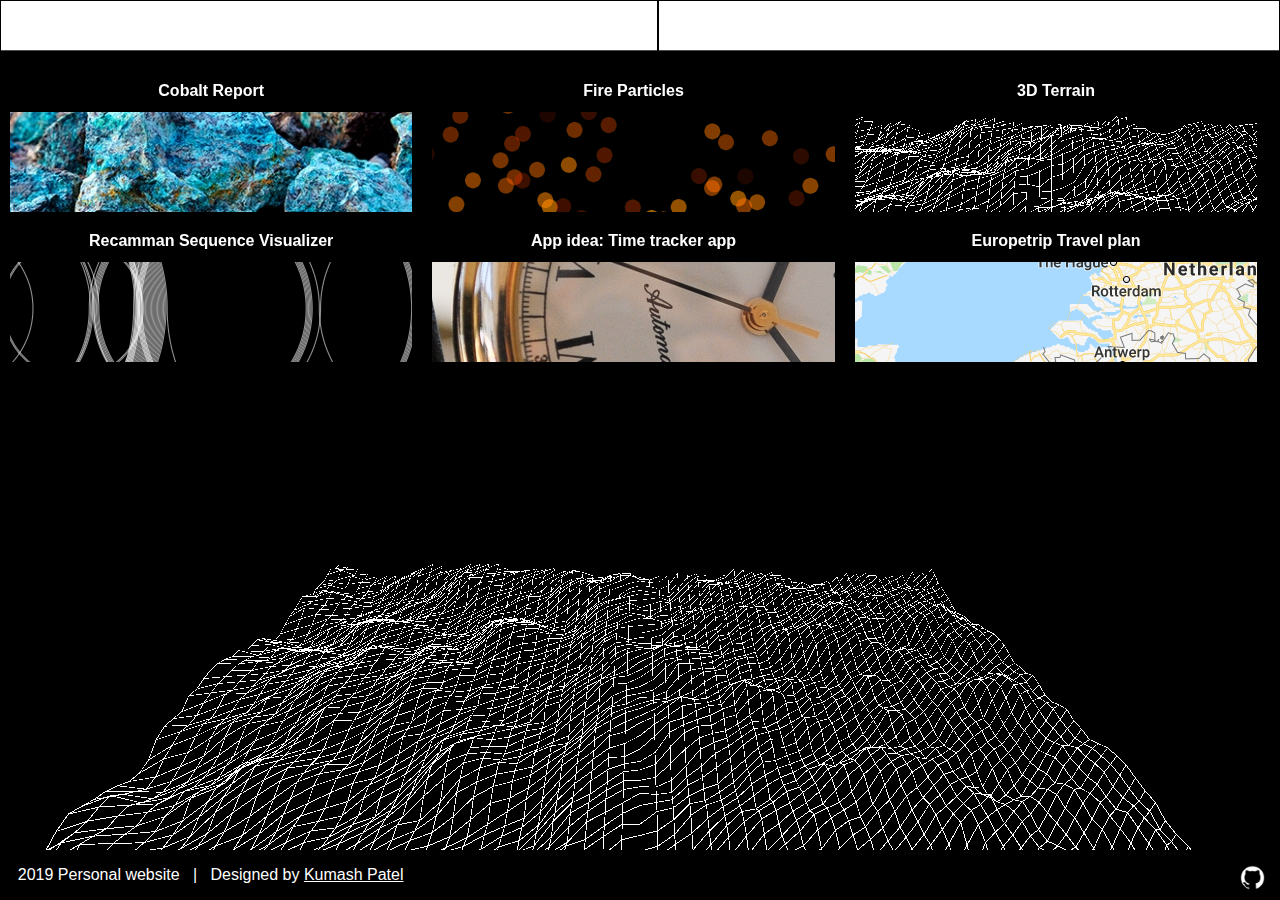
<file: old/index.html>
<!DOCTYPE html>
<html lang="en">
    <head>
        <meta name="viewport" content="width=device-width, initial-scale=1.0">
        <style> body {padding: 0; margin: 0;} </style>
        <script src="/old/assets/lib/p5js/p5.js"></script>
        <script src="/old/assets/lib/p5js/p5.dom.js"></script>
        <script src="/old/assets/lib/p5js/p5.sound.js"></script>
        <script src="/old/assets/js/3d-terrain.js", style="position:webkit-sticky;"></script>
        
        <meta charset="UTF-8">
        <title>Home</title>        
        <link rel=stylesheet href="/old/assets/css/style.css">        
    </head>
    
    <div class = background>
        <navbar class = menu>
            <!-- <a class = directory href="/old/"><p class=link>Home</p></a>
            <a class = directory href="/old/"><p class=link>Misc</p></a> -->
            <a class = directory href="/index.html"><p class=link>New Website</p></a>
            <a class = directory href="/old/assets/resume.pdf"><p class=link>Resume</p></a>
        </navbar>

        <body>
            <div class = "container">
                <div class = "item">
                    <div class = title> <a href ="/old/assets/projects/cobalt.html"> Cobalt Report </a>
                    </div>
                    <div class = "image" >
                        <a href ="/old/assets/projects/cobalt.html"> 
                            <img src="/old/assets/img/cobalt.jpg" style="height: 100px; width:100%; object-fit: none;"> </a>
                    </div>
                </div>   
                <div class = "item">
                    <div class = title> <a href ="/old/assets/projects/javascript/particles.html"> Fire Particles </a>
                    </div>
                    <div class = "image" >
                        <a href ="/old/assets/projects/javascript/particles.html"> 
                            <img src="/old/assets/img/fire-particles.png" style="height: 100px; width:100%; object-fit: none;"> </a>
                    </div>
                </div>                
                <div class = "item">
                    <div class = title> <a href ="/old/assets/projects/javascript/3D-terrain.html"> 3D Terrain </a>
                    </div>
                    <div class = "image" >
                        <a href ="/old/assets/projects/javascript/3D-terrain.html"> 
                            <img src="/old/assets/img/3d-terrain.png" style="height: 100px; width:100%; object-fit: none;"> 
                        </a>
                    </div>
                </div>
                <div class = "item">
                    <div class = title> <a href ="/old/assets/projects/javascript/recaman.html"> Recamman Sequence Visualizer </a>
                    </div>
                    <div class = "image" >
                        <a href ="/old/assets/projects/javascript/recaman.html"> <img src="/old/assets/img/recaman.png" style="height: 100px; width:100%; object-fit: none;"> </a>
                    </div>
                </div>
                <div class = "item">
                    <div class = title> <a href ="/old/assets/projects/timetrackerapp.html"> App idea: Time tracker app </a>
                    </div>
                    <div class = "image" >
                        <a href ="/old/assets/projects/timetrackerapp.html"> <img src="/old/assets/img/clock1.jpg" style="height: 100px; width:100%; object-fit: none;"> </a>
                    </div>
                </div>
                <div class = "item">
                    <div class = title> <a href ="/old/assets/projects/eurotrip.html"> Europetrip Travel plan </a>
                    </div>
                    <div class = "image">
                        <a href ="/old/assets/projects/eurotrip.html"> <img src="/old/assets/img/map.png" style="height: 100px; width:100%; object-fit: none;"> </a>
                    </div>
                </div>
            
            </div>
        </body>   
        
        <footer style="position: fixed; bottom: 0px; background-color:black; width: 100%; display:grid; grid-template-columns: auto auto;"> 
            <div> <p style ="color:white"> &nbsp; &nbsp; 2019 Personal website &nbsp; <span class = separator> | </span> &nbsp; Designed by <a class=link href = "/" style="color:white;">Kumash Patel</a> </p>
            </div>
            <div style="text-align: right; padding-top: 15px; padding-right: 15px;">
            <a style="color: yellow; text-decoration: none;" href= "https://github.com/Logner"> <img src="/old/assets/img/GithubLogo.png" style=" width: 25px;"></a>
            </div>
        </footer>
    </div>
</html>
</file>
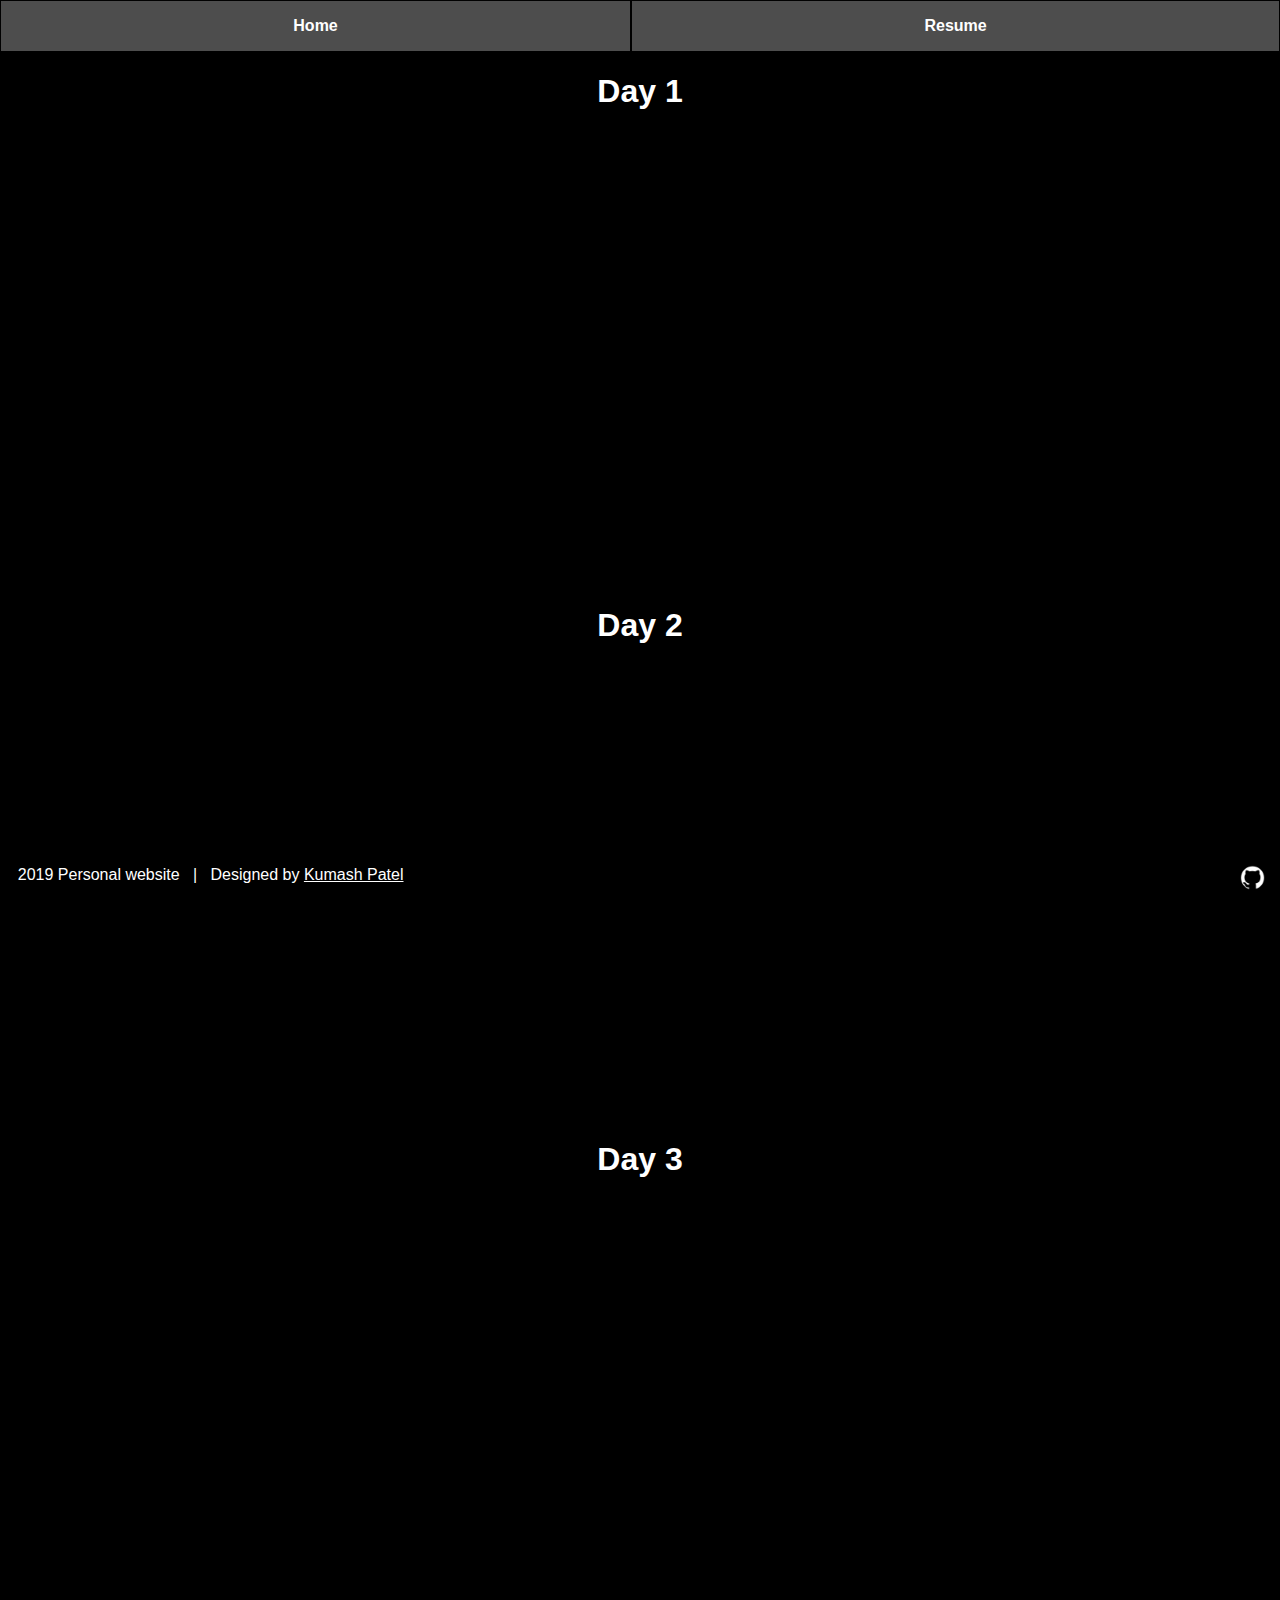
<file: old/assets/projects/eurotrip.html>
<!DOCTYPE html>
<html lang="en">
    <head>
        <meta name="viewport" content="width=device-width, initial-scale=1.0">
        <style> body {padding: 0; margin: 0;} </style>
        <script src="/old/assets/lib/p5js/p5.js"></script>
        <script src="/old/assets/lib/p5js/p5.dom.js"></script>
        <script src="/old/assets/lib/p5js/p5.sound.js"></script>
        <script src="/old/assets/js/fire-particles.js", style="position:webkit-sticky;"></script>
        
        <meta charset="UTF-8">
        <title>Eurotrip</title>        
        <link rel=stylesheet href="/old/assets/css/style.css">  
        
    </head>
    
    <div class = background style="background-color:black;">
        <navbar class = menu>
            <!-- <a class = directory href="/old/"><p class=link>Home</p></a>
            <a class = directory href="/old/"><p class=link>Misc</p></a> -->
            <a class = directory href="/old/index.html"><p class=link>Home</p></a>
            <a class = directory href="/old/assets/resume.pdf"><p class=link>Resume</p></a>
        </navbar>

        <body style="color:white;">
            
            <div align="center";>
                <h1> Day 1</h1>
                <iframe src="https://www.google.com/maps/embed?pb=!1m40!1m12!1m3!1d2656794.5832446343!2d1.9636050306024426!3d49.436775453353285!2m3!1f0!2f0!3f0!3m2!1i1024!2i768!4f13.1!4m25!3e0!4m5!1s0x47d8a00baf21de75%3A0x52963a5addd52a99!2sLondon%2C+UK!3m2!1d51.5073509!2d-0.1277583!4m5!1s0x47dc3f75d7f1e363%3A0xacbed9e08cd279f4!2sCalais%2C+France!3m2!1d50.95129!2d1.8586859999999998!4m5!1s0x47c3a4ed73c76867%3A0xc18b3a66787302a7!2sBrussels%2C+Belgium!3m2!1d50.8503396!2d4.3517103!4m5!1s0x47900b9749bea219%3A0xe66e8df1e71fdc03!2sZurich%2C+Switzerland!3m2!1d47.3768866!2d8.541694!5e0!3m2!1sen!2sca!4v1529797484315" width="600" height="450" frameborder="0" style="border:0" allowfullscreen;> </iframe>

                <h1> Day 2 </h1>
                <iframe src="https://www.google.com/maps/embed?pb=!1m40!1m12!1m3!1d1375782.8027203577!2d7.326290274963444!3d47.66352410831598!2m3!1f0!2f0!3f0!3m2!1i1024!2i768!4f13.1!4m25!3e0!4m5!1s0x47900b9749bea219%3A0xe66e8df1e71fdc03!2sZurich%2C+Switzerland!3m2!1d47.3768866!2d8.541694!4m5!1s0x4790ec232f1791bd%3A0xdbe2bec8ae87edf1!2sBlack+Forest%2C+Germany!3m2!1d48.2774862!2d8.185997!4m5!1s0x47907f4b4e283287%3A0xf338ecc02bf593d4!2sRhine+Falls%2C+Laufen-Uhwiesen%2C+Switzerland!3m2!1d47.677951!2d8.6155799!4m5!1s0x478ffa2a79547379%3A0xaef02ad1409952af!2sLucerne%2C+Switzerland!3m2!1d47.050168199999995!2d8.3093072!5e0!3m2!1sen!2sca!4v1529797712861" width="600" height="450" frameborder="0" style="border:0" allowfullscreen></iframe>

                <h1> Day 3 </h1>
                <iframe src="https://www.google.com/maps/embed?pb=!1m34!1m12!1m3!1d2827523.8496006345!2d8.061196551284045!3d46.20540674777437!2m3!1f0!2f0!3f0!3m2!1i1024!2i768!4f13.1!4m19!3e0!4m5!1s0x478ffa2a79547379%3A0xaef02ad1409952af!2sLucerne%2C+Switzerland!3m2!1d47.050168199999995!2d8.3093072!4m5!1s0x4785613c2d4846d7%3A0xcaf661cc4df06a05!2sTitlis%2C+Gadmen%2C+Switzerland!3m2!1d46.772048!2d8.4377704!4m5!1s0x477eb1daf1d63d89%3A0x7ba3c6f0bd92102f!2sVenice%2C+Metropolitan+City+of+Venice%2C+Italy!3m2!1d45.440847399999996!2d12.315515099999999!5e0!3m2!1sen!2sca!4v1529797922290" width="600" height="450" frameborder="0" style="border:0" allowfullscreen></iframe>

                <h1> Day 4 </h1>
                <iframe src="https://www.google.com/maps/embed?pb=!1m28!1m12!1m3!1d2954981.8667568914!2d9.640084403614487!3d43.674699671300246!2m3!1f0!2f0!3f0!3m2!1i1024!2i768!4f13.1!4m13!3e0!4m5!1s0x477eb1daf1d63d89%3A0x7ba3c6f0bd92102f!2sVenice%2C+Metropolitan+City+of+Venice%2C+Italy!3m2!1d45.440847399999996!2d12.315515099999999!4m5!1s0x132f6196f9928ebb%3A0xb90f770693656e38!2sRome%2C+Metropolitan+City+of+Rome%2C+Italy!3m2!1d41.9027835!2d12.4963655!5e0!3m2!1sen!2sca!4v1529798152118" width="600" height="450" frameborder="0" style="border:0" allowfullscreen></iframe>

                <h1> Day 5 </h1>
                <iframe src="https://www.google.com/maps/embed?pb=!1m28!1m12!1m3!1d23755.64866306172!2d12.457163971424876!3d41.90455331047847!2m3!1f0!2f0!3f0!3m2!1i1024!2i768!4f13.1!4m13!3e0!4m5!1s0x132f6196f9928ebb%3A0xb90f770693656e38!2sRome%2C+Metropolitan+City+of+Rome%2C+Italy!3m2!1d41.9027835!2d12.4963655!4m5!1s0x1325890a57d42d3d%3A0x94f9ab23a7eb0!2sVatican+City%2C+00120!3m2!1d41.902916!2d12.453389!5e0!3m2!1sen!2sca!4v1529798276661" width="600" height="450" frameborder="0" style="border:0" allowfullscreen></iframe>

                <h1> Day 6 </h1>
                <iframe src="https://www.google.com/maps/embed?pb=!1m40!1m12!1m3!1d2980365.4527249914!2d7.953425460610442!3d43.156751934217326!2m3!1f0!2f0!3f0!3m2!1i1024!2i768!4f13.1!4m25!3e0!4m5!1s0x132f6196f9928ebb%3A0xb90f770693656e38!2sRome%2C+Metropolitan+City+of+Rome%2C+Italy!3m2!1d41.9027835!2d12.4963655!4m5!1s0x132a56a680d2d6ad%3A0x93d57917efc72a03!2sFlorence%2C+Metropolitan+City+of+Florence%2C+Italy!3m2!1d43.769560399999996!2d11.2558136!4m5!1s0x12d5919af0f6598f%3A0xaab80fb5a78478c8!2sPisa%2C+Province+of+Pisa%2C+Italy!3m2!1d43.722838599999996!2d10.401688799999999!4m5!1s0x12cdf5450348b727%3A0x3c017283ac41265d!2sSan+Remo%2C+Province+of+Imperia%2C+Italy!3m2!1d43.815967099999995!2d7.7760567!5e0!3m2!1sen!2sca!4v1529798375927" width="600" height="450" frameborder="0" style="border:0" allowfullscreen></iframe>

                <h1> Day 7 </h1>
                <iframe src="https://www.google.com/maps/embed?pb=!1m46!1m12!1m3!1d369307.77746510744!2d7.109627620646588!3d43.68525162217734!2m3!1f0!2f0!3f0!3m2!1i1024!2i768!4f13.1!4m31!3e0!4m5!1s0x12cdf5450348b727%3A0x3c017283ac41265d!2s18038+Sanremo%2C+Province+of+Imperia%2C+Italy!3m2!1d43.815967099999995!2d7.7760567!4m5!1s0x12cdd0106a852d31%3A0x40819a5fd979a70!2sNice%2C+France!3m2!1d43.710172799999995!2d7.2619532!4m5!1s0x12ce8180530cffff%3A0x40819a5fd979e20!2sCannes%2C+France!3m2!1d43.552847!2d7.0173689999999995!4m5!1s0x12cdc287dedfadcd%3A0xee15296ed95b686c!2sMonte+Carlo%2C+Monaco-Ville%2C+Monaco!3m2!1d43.740071799999996!2d7.426643599999999!4m5!1s0x12cdf5450348b727%3A0x3c017283ac41265d!2sSanremo%2C+Province+of+Imperia%2C+Italy!3m2!1d43.815967099999995!2d7.7760567!5e0!3m2!1sen!2sca!4v1529798691652" width="600" height="450" frameborder="0" style="border:0" allowfullscreen></iframe>

                <h1> Day 8 </h1>
                <iframe src="https://www.google.com/maps/embed?pb=!1m28!1m12!1m3!1d2889285.2417736384!2d5.071216473476722!3d44.99309400087452!2m3!1f0!2f0!3f0!3m2!1i1024!2i768!4f13.1!4m13!3e0!4m5!1s0x12cdf5450348b727%3A0x3c017283ac41265d!2sSanremo%2C+Province+of+Imperia%2C+Italy!3m2!1d43.815967099999995!2d7.7760567!4m5!1s0x478c650693d0e2eb%3A0xa0b695357b0bbc39!2sGeneva%2C+Switzerland!3m2!1d46.2043907!2d6.1431577!5e0!3m2!1sen!2sca!4v1529798733251" width="600" height="450" frameborder="0" style="border:0" allowfullscreen></iframe>

                <h1> Day 9 </h1>
                <iframe src="https://www.google.com/maps/embed?pb=!1m28!1m12!1m3!1d2763352.9072004864!2d2.0146870927911418!3d47.43949941641061!2m3!1f0!2f0!3f0!3m2!1i1024!2i768!4f13.1!4m13!3e0!4m5!1s0x478c650693d0e2eb%3A0xa0b695357b0bbc39!2sGeneva%2C+Switzerland!3m2!1d46.2043907!2d6.1431577!4m5!1s0x47e66e1f06e2b70f%3A0x40b82c3688c9460!2sParis%2C+France!3m2!1d48.856614!2d2.3522219!5e0!3m2!1sen!2sca!4v1529798772805" width="600" height="450" frameborder="0" style="border:0" allowfullscreen></iframe>

                <h1> Day 10 </h1>
                <iframe src="https://www.google.com/maps/embed?pb=!1m34!1m12!1m3!1d2617894.7673549554!2d-0.8559411103683552!3d50.15107673358134!2m3!1f0!2f0!3f0!3m2!1i1024!2i768!4f13.1!4m19!3e0!4m5!1s0x47e66e1f06e2b70f%3A0x40b82c3688c9460!2sParis%2C+France!3m2!1d48.856614!2d2.3522219!4m5!1s0x47dc3f75d7f1e363%3A0xacbed9e08cd279f4!2sCalais%2C+France!3m2!1d50.95129!2d1.8586859999999998!4m5!1s0x47d8a00baf21de75%3A0x52963a5addd52a99!2sLondon%2C+UK!3m2!1d51.5073509!2d-0.1277583!5e0!3m2!1sen!2sca!4v1529798805080" width="600" height="450" frameborder="0" style="border:0" allowfullscreen></iframe>
            
            </div>
        </body>   
        
        <footer style="position: fixed; bottom: 0px; background-color:black; width: 100%; display:grid; grid-template-columns: auto auto;"> 
            <div> <p style ="color:white"> &nbsp; &nbsp; 2019 Personal website &nbsp; <span class = separator> | </span> &nbsp; Designed by <a class=link href = "/" style="color:white;">Kumash Patel</a> </p>
            </div>
            <div style="text-align: right; padding-top: 15px; padding-right: 15px;">
            <a style="color: yellow; text-decoration: none;" href= "https://github.com/Logner"> <img src="/old/assets/img/GithubLogo.png" style=" width: 25px;"></a>
            </div>
        </footer>
    </div>
</html>
</file>
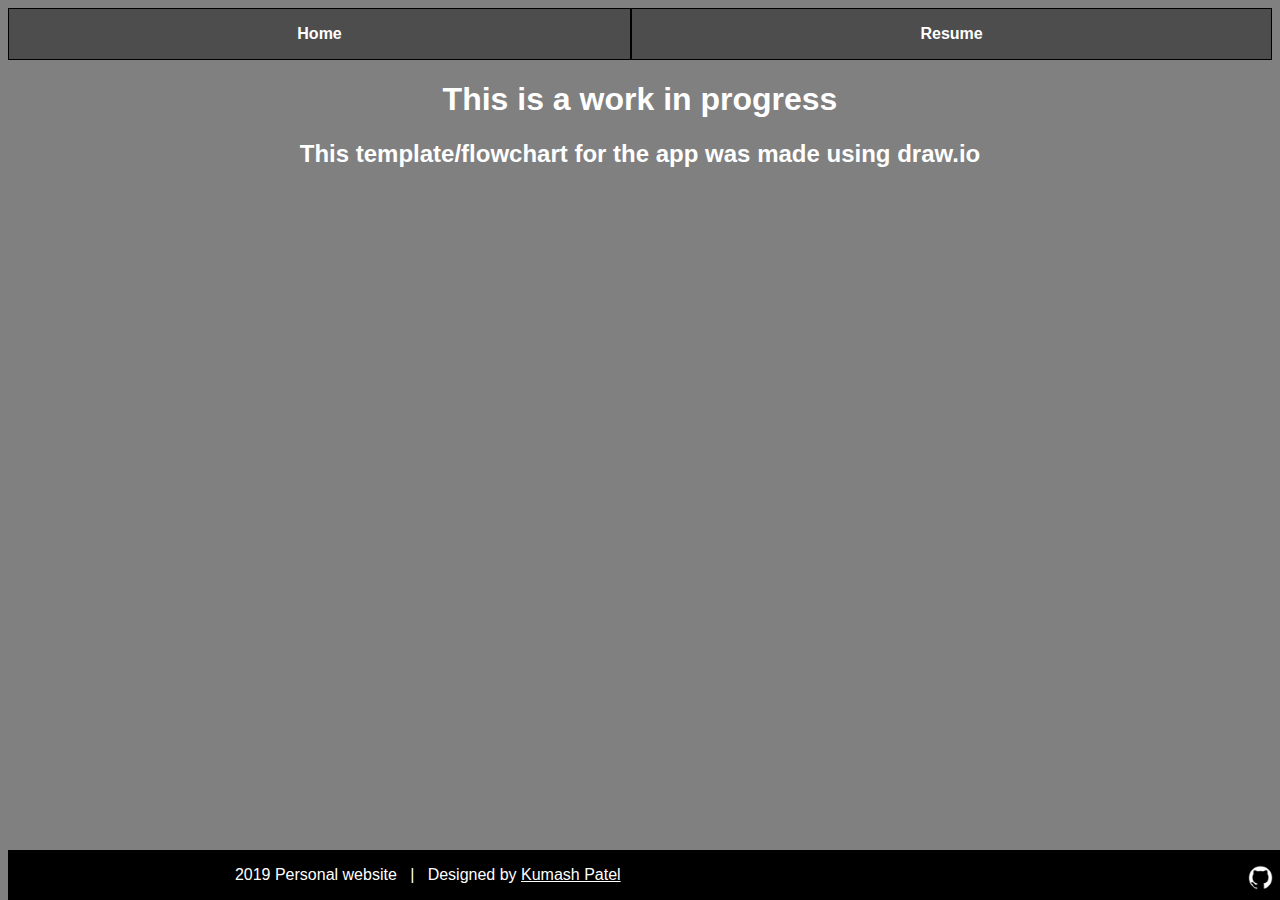
<file: old/assets/projects/timetrackerapp.html>
<!DOCTYPE html>
<html lang="en" style="background-color: gray">
    <head>
        <meta charset="UTF-8">
        <title>timetrackerapp</title>        
        <link rel=stylesheet href="/old/assets/css/style.css">        
    </head>
    
    <div class = background>
        <navbar class = menu style="background-color:black;">
            <!-- <a class = directory href="/old/"><p class=link>Home</p></a>
            <a class = directory href="/old/"><p class=link>Misc</p></a> -->
            <a class = directory href="/old/index.html"><p class=link>Home</p></a>
            <a class = directory href="/old/assets/resume.pdf"><p class=link>Resume</p></a>
        </navbar>

        <body style="color:white; text-align:center;">
            <H1> This is a work in progress </H1>
            <h2> This template/flowchart for the app was made using draw.io</h2>
            <div class="mxgraph" style="max-width:100%;border:1px solid transparent; padding-bottom: 100px;" data-mxgraph="{&quot;highlight&quot;:&quot;#0000ff&quot;,&quot;nav&quot;:true,&quot;resize&quot;:true,&quot;xml&quot;:&quot;&lt;mxfile userAgent=\&quot;Mozilla/5.0 (Windows NT 10.0; Win64; x64) AppleWebKit/537.36 (KHTML, like Gecko) Chrome/69.0.3497.100 Safari/537.36\&quot; version=\&quot;9.1.8\&quot; editor=\&quot;www.draw.io\&quot; type=\&quot;device\&quot;&gt;&lt;diagram name=\&quot;Page-1\&quot; id=\&quot;74b105a0-9070-1c63-61bc-23e55f88626e\&quot;&gt;7T1rd5vIkr/G50w+2IfmzUfbcXLnbLI3G2fuzH7KQYAtNkhoAcX2/fW3G2gEXYUEqBvJnmQekZqnqqrr/bgwblfPHzN/s/ychlFyoWvh84Xx/kLXDdMgVxb9wNZeqjVdc7Vq5TGLw2qN7Bbu439H9SI/bRuHUd45sUjTpIg33cUgXa+joOis+VmWPnVPe0iT7lM3/mMEFu4DP+Gr/Bew9T/jsFjW68T2dgf+EcWPy/rhrm5XBxZ+8OMxS7fr+onrdB1VR1Y+v039K/OlH6ZPrSXj7sK4zdK0qD6tnm+jhMGWw4xfV7zwF70wbpbFKqFfCP1YHv7QczEZcjH9XVm0LtqP672fttAs2/cC2zAimwSXRv16P/1ky5+g2wm92c1DSu/Zfrb9/9uUH7jMS/xf0xMsbfO8O0g/PbK/P/3+4Y4e/Pb1+va/7r7ST9dfvvA70/erbl6dCn5jET2z9bzI0h/RbZqkGV0vcUIfHieJsNSCB7ttTZm6yb/XN2bHf0ZZEVOSuU7ixzVdW8VhyA7e+PVCQAEZZShka1ywW0TPraUa0h+jdBUV2Qs9pT56SRyjJskXvkK8GuBPLQK1+OKyRZxmvebX2+Kxuf8Ov/RDjWIc3eYicqIgIkFg6saDTi4NgO0/8ij7/t4vfI6cRdaLF0r7G/YxpKfnRZoxwD0t4yK63/gBO/BEmYuAkBa6Lug7WOwfgFt6xC7/yAG8ZV914a67EOouAnNHBcxNAPNPafDj+32QRdH6+/vowd8mxQDol/wpYk/RDsP9MfHzvD71JDi4JJqmdZBgE0j5OoIEWwUSLBwJeYUEf7OBxP4UrxJfZDB54WcNh2HAXaZZ/G/KZXx+RsC+xOso+/ZSbpaCPgFBwsODHgQYEkJ7YVvSkGA4dgcJRAdI0C0ECWrYj9crbML4Jyd8JvgpC9Y1gm2KRoK0rgC4o69BtY4B7Amw/QZ79QlZFGyzPP4ZfY0qiVfuKIbTD/Q14/UjzudCP3IfUPTagRstHlD09hLtcMbX3XEGImsMBNmWClwTApAdrzfbokLs2SHMitzQxBDm6gujhykej7CGAb50hVIbY2QuQUXg9rz/EUPOOEoQAb4X2T18z/EWmqYKzm4XzsSBgLatmZQwHe4MPwzpwjp6qg0fxv8+ULiujtgp+aaysh7iZ4YsgAk3iHBMLFzLtJRhwugiwjIgIlxEKXBVIALaZlFIbcr6a5oVy/QxXfvJ3W71pkv9LYBHz3HxV+vz/7JTrhymaf1fVBQvtdbgb4uULu1u/ilNNxd95hxnlek2C6ID+5aqJo9RH6JqLZT9vr1oyqLELyj77DxeLtShESLoYt+hgHgj2pjndKj/smE6p9HHdGib7FXIrvS/u0rWEO+r1Ml0aAbtx/ffXgUfj2/SxbcHN/iM+LaH4LtRy181uqUo8BPQbR3W4LW5vBy6A/B9phr8FEB7glePuHBvzafEuwDUr1aJn4AMXcSF1ay0sOEg2OBrcrGBeZZEoK/DaxZmumgCB6GfL8tdQARNfk3f5696d5RfWrp8ryK4X0fnETEZOnoLwpiuyNcGq/L1E76kcRnx4eqqaxkAy8JWqn5zfeEOf8i9NHAvTbhXBRpwr5IWmh8/MeyB6bmihVEHNx6S6Lmmk5sWyQTMoR4HB1gj+9NrCk6nnjMjDFsHyNStiYRhmZAwrPkIAyrE/6A3pCtVeAZQybH8ep7YCwTqJYF6iY7poc2i3LgjVEQ/v6BhF3micR6b3jIA/SImHhZsdJUAGqolHNBakIYRZHs7x0rHm2JIUjbGQ9Q2XBC+dQBELYzBmVyTkRvAhVr1danq+Yi6V9tSBXM37YG1CieWFF2wIaARinkHWSbGaAyE0RAV9G9B3/qfyyhjHL38pt0u0zRnXyl7CZYt1MmNvytxRjSEONUZgXAmHTNOdSWogUrYn0u/aDCzSSK/xEweJYyzU9Rk6arCUJI+lZb/NcBKnSu0NydKAiAFGke8tlgqgxoShzoLJaY+dfaZEdohas3SgiqEKfPLXHoDGcV4GHqi0YgE4Yy57HcLMvU9rjG9zw0GrvitLQHeTfancfSt02KALrTLX/zntkhiJmHU+ciO5kJEcwHeCU8K6GhIugrEQw3pA3d4I1bhTmS3cwnZHgmWcRJ+8l/SLXtdKsWDH/wbFOEdIW/vERC7K+/ZHetnZaUv9AtHCxGWPvvPnRM/+XnB35IyT3+Tx4smB3JFzal4fZMWBeWu1Un8V37osWfnllpGN0jsQfXP0zFua6qgF+haqrb4rX5xTQlbY8y30SI0/QoGL0fms3IXeRI9sMvEnNWChYtvcsoMqEj8VJ7z3tytfK0BwpZSeu1DUvovlnEYUnu25vX+oiHjDbOrS4BZN/Rf+otumavCoi9+S7+T3Xf6Lzs9K27TNf0tflyinArt4inKeWJwTePeMNqwhmub3BawB9ECP00qKXCfPZLSJBIB5CS/iEAeEVj6CYmgP69NJILnq6urX3SgkA4cqEioogMLIPKYVCEeYGi+7DzE03OFem35vb5luwbY3sgEN6vlpQ+Vl15nmf/SOqEmv92dBW+xmEzhCtUuo06nH6rnS/Mmc1C2VcuYUgJ9oq41SibdLdug2JY+id+YCynY5kVp6JYxhnf7dNBxbqOOgsqcRoh++q30Je10xxYz6HE7AWXQsx3Dt+GWF1TciFD7w1HlhWoC6lxEIK4OzAtLPE+FkIA5boit+JVVjQ2zB0/hbmrIeYSh10WCDv0kGA6UuJts6G760KoseJXwHZAtjrnzlDhQbCyXbI+IjJJF+tSWjuUCPcBVGtEl1ZadI6C5X9gZSuQYkDwOjqgDEc2x4pCY3cfUv06dfMN8Zr9QXu9Nchqc71eB9p+ugER6vCVIRrcUD2e/J1NQRgQ7qs8zqkYsugf5to2xbRXmqwN9GK9gD0uvXuhh22JWS9NTYGxei9HFOBFFsCRu0POYvrcSf5/BUyqV8QMHekvOgtxeDyWJd1JESYA07C5pjL5AAS1B8/pvQUtEjJ8Zk4kJ3EoRNRFDpP8Dagp4L/XUhNiHF3URhEBUozI/+k3CcRoJNzFHEOJwjcQGguBC1EiwSLySekAHGpIVIuDufnuIaJJdG0y4SB79fLgYVDBUhjUG5kNMzoCAiT2if7IbrGDxCOYvr4uGCETs3tjJt9KxfmlOilyMx7snoJ3foZOZhSBdiSfHBcA/IrYxNH4hQHlXc1FGQZqgiMxQB89E2BvqmEuq64JlDno6SBPFevc5BzwGpujDVe0ycKCvvA6oIpzDX7E9u17k7C9MVr9at8KEkIeognuwwxLqV5AQ8SBQaJedBfPjZLaMHH4pKc1iBroD21Qoa15FoJu1atCmUQCw1FiWqVklGOZwk/jrkB6kD12mIXJYLn5OlnIu8s450QNdnJ/97AfDyJIqEhTm2nadRUGaMbDS69YlwNOM9a+UuztkVOKOh74pZpWbM0Jfh/7Lu2eWh8Lgn9L/fUqZZa9r9xzi7HG6dhXkP6VCvwln98fDZ4H+rLSPFFLehTGD/beMitKS3q8pg/oZF3F0pCzY18LwTPjOrJSP1NB9jErQx2XFYsX4/c0mKj+UWClJ3y8vyuLSdFKGkimVjTKUIPeU2wFK6u83ib/+IQ/MswBtVjo2dQC0j9E6yvyCUXGSBkyU5nX5rfbH78wWS6JVVFo5TU1QmVfVzqVSRdfnooLOiyNgOsM4DmjahTjs3kTbLs89r65dyAY60LVr19jn7Nv4yCmUHI3kw4WSaGaVkq5N5qDkwQ5+9V/4fT1ducxBXfd2Xble0/aVU2E4Hr3n1IXLhL6xM+3CNQHQ59RI14QW0avtwTUBFWfWg8txIIyP76Zbh4PqJkpSAkwXoOamV0vcG05qptzs7elVQ0V1OOnSBt26TDFaKCmiRBViccCGWQeZZAWJDJmkNJRg+ihEP4JEzCEkoqa4CuKNaJ5+pbX+6B0kXpKBIcgJCIWcOol8Fp8onbYCrk8X+u/F8ghz0XF7O5odCMzJiO5Dj9RvFDRL+nvo72eRI1hf9rrB7bldYHuwQBxV/WQAm09TaXeGeihKq+y6A3RWPsse9aN0YZV1wk91W6IyaFGqLW8LLaDho4nNnjFVYQba0L/XBlWSPj4yA4a9CIvY0Q8fDnkTXzcuKDRA61zYUoNgU8hk4EKHfsEZpPkggc1/3l75LL2AaDDgIBG/pUSACYTsgdaASF9LdbFnqMX80Yr0zzfBbYrxP2FchaOJLbcviYH0blIGb6jMsHCQMqjOMwQEgao9J1CR/lfbdclLzixgLwW2UOdQB1mYGHQvI+1nD1wnJaFIgaszI2CRIbVVKb86gp0Up5gAWMshJ2WxBozr/qtOFWGmStW65K4Jv6uC9pSwwRRo2ydlvTwTu20ursMsjZmi9j562PpJoY4FzzT2FcJ4Tk7RHzpdiPUnQ+db6w463/ru491/v++daN0sL3q1wddtUxLbEJ3AVEwgmwltMi8D1VKrVvonNki1N3nusGpXryfiphkxLt+1SyypgZ/x3vpuwdBOlxSAfNh7P9gZIB1fYv1rk1moYAYGVKZeexrpFO4FHAka4hFTVkLAUwRUxkq1KZtJaEjYmng0djfxmtW9u0lXs50uieZ4V45h6Z5JiGObXMvjksr1rqoDjma5LtdQ5G82ZL7MW8t1nbD5iOEANXxGNx6SX/cLKUSsE73UTeuKOe89TTM8zUZ6+anD0Nzzug7qEmMD/7xYY78u4Q7UBmea62WBmB2YYDF4rpcJh8eJlCFRp4Fs9lO1jfkYL+1jVlrZN/SETVY+8aC7/k0krxMHBP8sAreyhZlptoz5JUgfTtZG2qhC4ogeNDkvbw8TDcJo4S4wYBu24RkhCuyGqobX1QhzYgwk8UPZKDDE+3weWaejwWgKrREsJMinKsnUgubRq8kpnUCvgDXMmUKKjNaAIAVTW/ePerLOQ6TynBfR7TJUflpCZz9wI3nCExmI88awYMjCAriRRCwM6a27Dwv7Zgr0Y6ijn54Z1sQ5sIOxBoq5lA2UtbB+WW9q7+jimOapewfcSGJycX/UZ0m4el+5N5u4zO4AQNhOQyLz+zLHC3GxJAcZwGkQRIKDAdyTtHu4Aai+fzuTWs/Md9dVrtaLlIyoo6q0eqTl+tuDr6n3eB3mADDUQd8ggEUOMR98kX7jbxC+wgxkw8PMKGUghjk8euVhmQfEQeB5c5PwnJ4VpO/0G4SvSMIzAhiZaAxhO8j20a4MW7B/WJVbvfAlyqgSWBa873ftn6NVtEuwAl4bQsSEmsFuemKbonvYO7on+DEG1YDIz1BSsG1LJAXzbZEC5QASScEAkQJvYAXxBEQ7A7xOPMS3ydIgYvxxajvXPez1wwfPw9lrVSIrKwyjeSAM40AOazgIuZiG1U8ag4UY1HOrtB8W726C3X7Vu4+9+SbKVnGelyVG3ba7AE/SstnLPyNF3RRc8A5KfCiSBTGBFujKiG27UCFuZR/89fnTRZNcUKca5P7PsrFi6Bc+q/W6eEtpB5qpiZUFSHiycY92sCFhW7hQd74vt8V2c8Fz4Vb+j6gL/mVM8ZUFy5cuKrSFn5eYKsvyAqRGT3uDRXkUhYC1If2V1G0oqJ7/s4R/EpcpAA91dRPDwtIv0xnDsvNAWNVSlgXYxbKsxW6amPqtJqZVB98gDVXutiDAUSWb84m7zUXchY1CLh1Vp+3r0Z/ceCiXEWnjwclOedcOUxdzVd2BrvTRjV1MXew66dYKSa/WCLtdTLnElTvsx0XcSxLSay/[base64]/kZSYrt41jZvCu/Z/xY1XnV/YtS/[base64]/rqZA1b6coclfL5yPVZzQDkt0SzE+saUWRkTDggyDRIAmcVlN4I0r8P3MkKvzEG/XkdBUWPtolbT9+n/mjDXxfYg0AzetbRrAUiBmgeZroqG6fuqW48wDzjSOwYCQdwWhINwfnu2yYZQ2SWm6xjSTgPikzUpJY2oPpHvbTYQSzd0h3MKmDNwu82LFFYg8pSZZfTs01/PRFcr06lebZKf9BN4lhtZMXxWOumwadKYZYdaEcjITWzQ3mk+mIYA8tkyXS22A5KUpJu2IyDK9cj58r8J1iM9CdJlmqgB4aSkh/FE2XDcF4EAZ4EpLHjq4QcyQDrXPteFDiTIECd1EB1gEZ+dBusCE+zSw/R+C1NhDRlgw/wGr0j224js15BIe2MpnEK9kpozM7sGOxzE0lsjDgexqYSKZzPEhsN4aMMh+TDWIIP9THnnC4D8nBrstL7DjawYLNnsrmAbOrNAimTTYAXp7+sgXSEZJxJ0BeUQPYFuoEE/5N3zJlrnakA4UYMdTZTC3CSCaA7qQArzDM5PgR0NUeJ09/msZtaAepqzU2CJ7oi5ragGa/A29R0NVs4ErxOnih4p+nnSU0f0Y94r7XTeKz4255VqsMNBbJ4OxIpmrxrOXDrscCjrp4Oykpbz2pWtnx+UTxdP4O/TkmRV755TGgqTxsE0MnnEmHq7Iw0Rp6JCSwF6uv9MM5j2eUI7YThAT6CCcc7Ugt/XKEcmupwuUjCaIHlEnBsJSLWYOnhCL/d9GsS+osDBpKF6E7Y4SDqdF6gwrfD8LK/[base64]/GAkdPJnws5mzf//Z7IzyVGvIja3daww5nRtayInCSjVy4pkhYUUpjkEnolurcmzU/GLFau7eoeCiLInNRr6FR0L/BT/wFEU/8CNUfBVL/NBL5Gfjuhgd0VG7ZmkyWI+jgbCTjYSdUN7TuJSOYz4wXDdhI3DyO0jWnKr1g2Sqa4M3wBjqD36R/nmQPiwunJ30pZa9SJa7SIE7GTym7ehOT54uYGag7Qdv5YrT/Byv6YVzwCwdbUi6iFF4yKdhaaIXVL5LgwPv3OYSHyRCDyFCU02bBZQIAWbUTe4jvI78HLnBbDC3tN4dpATm0O/BVVNt7a/qrg95+UlbRcHSX8cBlHXBMk1ZDpwWP7AXp5BjrxuGleWcsm/5dsGs4KJcktvs8jSy0p3VRYFMqoW75VAPiN6i+z5OtdsgoyeoixNOEU5WNTM+mb+WECLq/jxrb0KMAo4RF+4ly1nLirw7D6onT8kTluOmwE1qCdFO0zqO0HhR2d7xuuZJCc0TvFvm5KhA00mvvpMh8haZogEGM6s24f+z9ddF1Rn8fdnJ8JX4rXuYPkJhezyVGu/IxnvX6UAI8DG30nsrWMg+nFOL7eiwrWYtR8sGXljb3sNVsZN8BYvq1N09BOSzPEYtjGPjuZl7pIhwhS47zoVMKbwv0ow3Nb/o9MAOtllWdSZNUqbHVb3oD+7tAR1TBu/qxF9EyU0zywGb2N67rfEUdIE6qz3Vu+G1K4OYx0kBfkr68JBHI7ky/ZqladE+nXK25ec0jNgZ/wE=&lt;/diagram&gt;&lt;/mxfile&gt;&quot;,&quot;toolbar&quot;:&quot;pages zoom layers lightbox&quot;,&quot;page&quot;:0}"></div>
        <script type="text/javascript" src="https://www.draw.io/js/viewer.min.js"></script>
        </body>   
        
        <footer style="position: fixed; bottom: 0px; background-color:black; width: 100%; display:grid; grid-template-columns: auto auto;"> 
            <div> <p style ="color:white"> &nbsp; &nbsp; 2019 Personal website &nbsp; <span class = separator> | </span> &nbsp; Designed by <a class=link href = "/" style="color:white;">Kumash Patel</a> </p>
            </div>
            <div style="text-align: right; padding-top: 15px; padding-right: 15px;">
            <a style="color: yellow; text-decoration: none;" href= "https://github.com/Logner"> <img src="/old/assets/img/GithubLogo.png" style=" width: 25px;"></a>
            </div>
        </footer>
        
        
    </div>
</html>
</file>
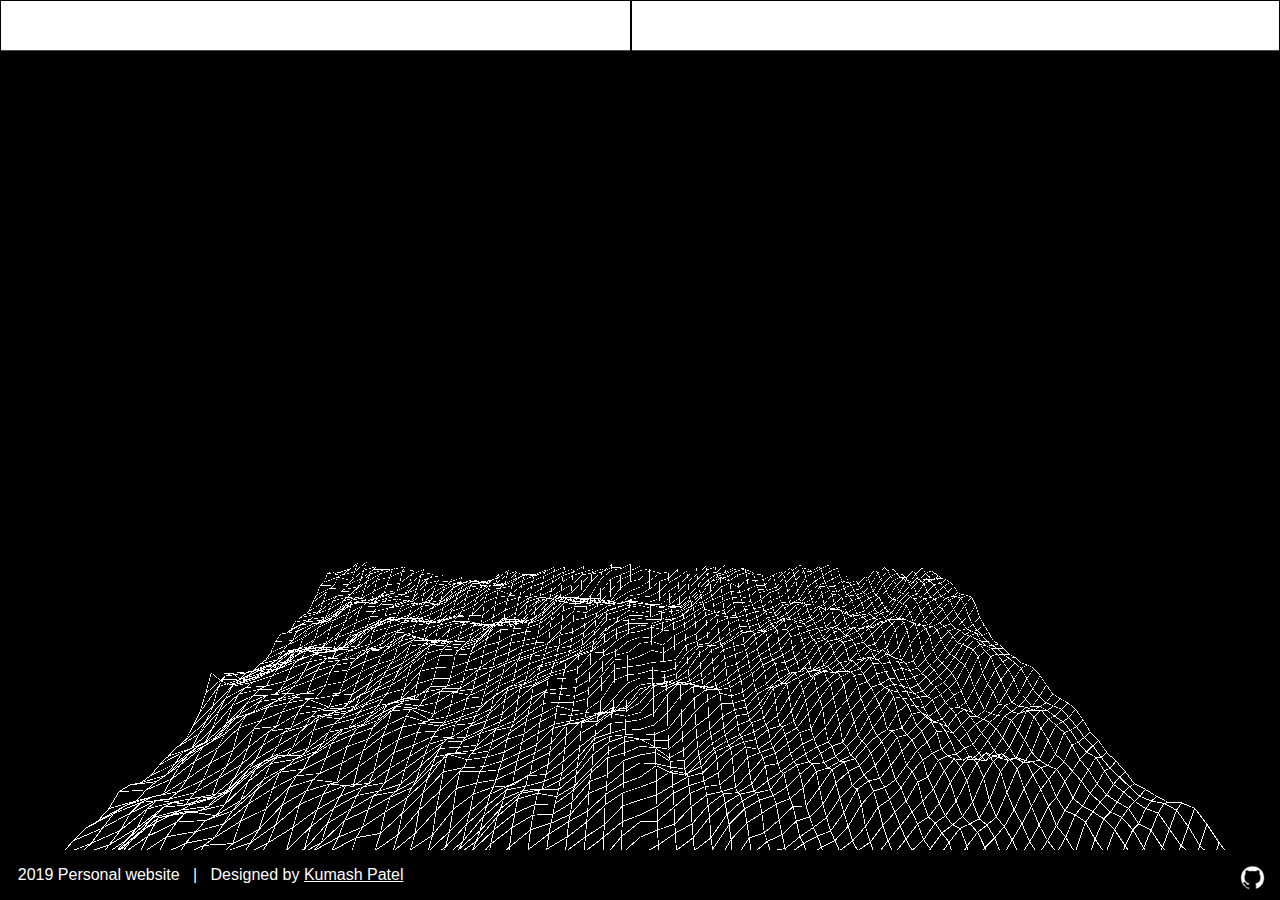
<file: old/assets/projects/javascript/3D-terrain.html>
<!DOCTYPE html>
<html lang="en">
    <head>
        <meta name="viewport" content="width=device-width, initial-scale=1.0">
        <style> body {padding: 0; margin: 0;} </style>
        <script src="/old/assets/lib/p5js/p5.js"></script>
        <script src="/old/assets/lib/p5js/p5.dom.js"></script>
        <script src="/old/assets/lib/p5js/p5.sound.js"></script>
        <script src="/old/assets/js/3d-terrain.js", style="position:webkit-sticky;"></script>
        
        <meta charset="UTF-8">
        <title>3D-Terrain</title>        
        <link rel=stylesheet href="/old/assets/css/style.css">        
    </head>
    
    <div class = background>
        <navbar class = menu>
            <!-- <a class = directory href="/old/"><p class=link>Home</p></a>
            <a class = directory href="/old/"><p class=link>Misc</p></a> -->
            <a class = directory href="/old/index.html"><p class=link>Home</p></a>
            <a class = directory href="/old/assets/resume.pdf"><p class=link>Resume</p></a>
        </navbar>

        <body>
            
        </body>   
        
        <footer style="position: fixed; bottom: 0px; background-color:black; width: 100%; display:grid; grid-template-columns: auto auto;"> 
            <div> <p style ="color:white"> &nbsp; &nbsp; 2019 Personal website &nbsp; <span class = separator> | </span> &nbsp; Designed by <a class=link href = "/" style="color:white;">Kumash Patel</a> </p>
            </div>
            <div style="text-align: right; padding-top: 15px; padding-right: 15px;">
            <a style="color: yellow; text-decoration: none;" href= "https://github.com/Logner"> <img src="/old/assets/img/GithubLogo.png" style=" width: 25px;"></a>
            </div>
        </footer>
    </div>
</html>
</file>
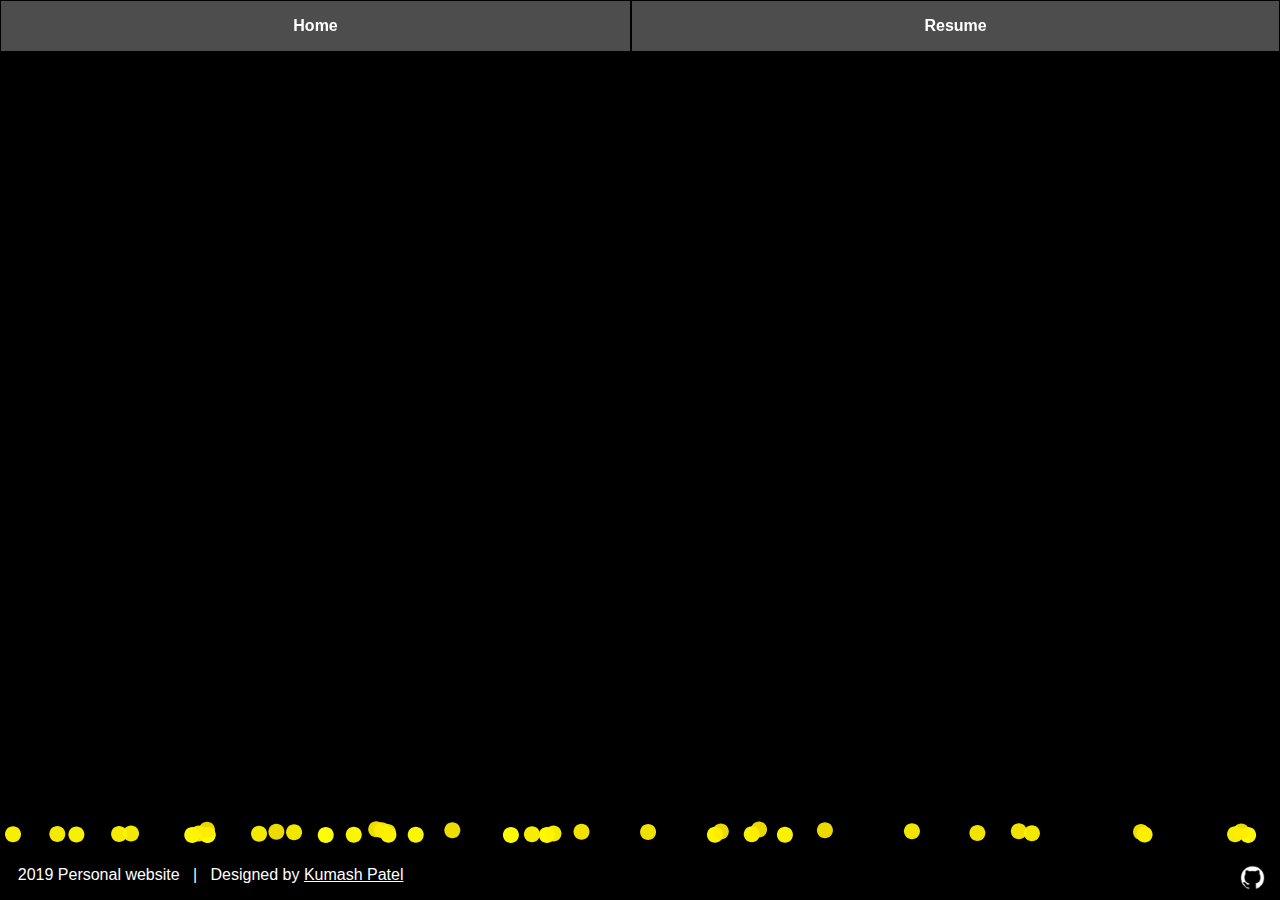
<file: old/assets/projects/javascript/particles.html>
<!DOCTYPE html>
<html lang="en">
    <head>
        <meta name="viewport" content="width=device-width, initial-scale=1.0">
        <style> body {padding: 0; margin: 0;} </style>
        <script src="/old/assets/lib/p5js/p5.js"></script>
        <script src="/old/assets/lib/p5js/p5.dom.js"></script>
        <script src="/old/assets/lib/p5js/p5.sound.js"></script>
        <script src="/old/assets/js/fire-particles.js", style="position:webkit-sticky;"></script>
        
        <meta charset="UTF-8">
        <title>Fire particles</title>        
        <link rel=stylesheet href="/old/assets/css/style.css">        
    </head>
    
    <div class = background>
        <navbar class = menu>
            <!-- <a class = directory href="/old/"><p class=link>Home</p></a>
            <a class = directory href="/old/"><p class=link>Misc</p></a> -->
            <a class = directory href="/old/index.html"><p class=link>Home</p></a>
            <a class = directory href="/old/assets/resume.pdf"><p class=link>Resume</p></a>
        </navbar>

        <body>
            
        </body>   
        
        <footer style="position: fixed; bottom: 0px; background-color:black; width: 100%; display:grid; grid-template-columns: auto auto;"> 
            <div> <p style ="color:white"> &nbsp; &nbsp; 2019 Personal website &nbsp; <span class = separator> | </span> &nbsp; Designed by <a class=link href = "/" style="color:white;">Kumash Patel</a> </p>
            </div>
            <div style="text-align: right; padding-top: 15px; padding-right: 15px;">
            <a style="color: yellow; text-decoration: none;" href= "https://github.com/Logner"> <img src="/old/assets/img/GithubLogo.png" style=" width: 25px;"></a>
            </div>
        </footer>
    </div>
</html>
</file>
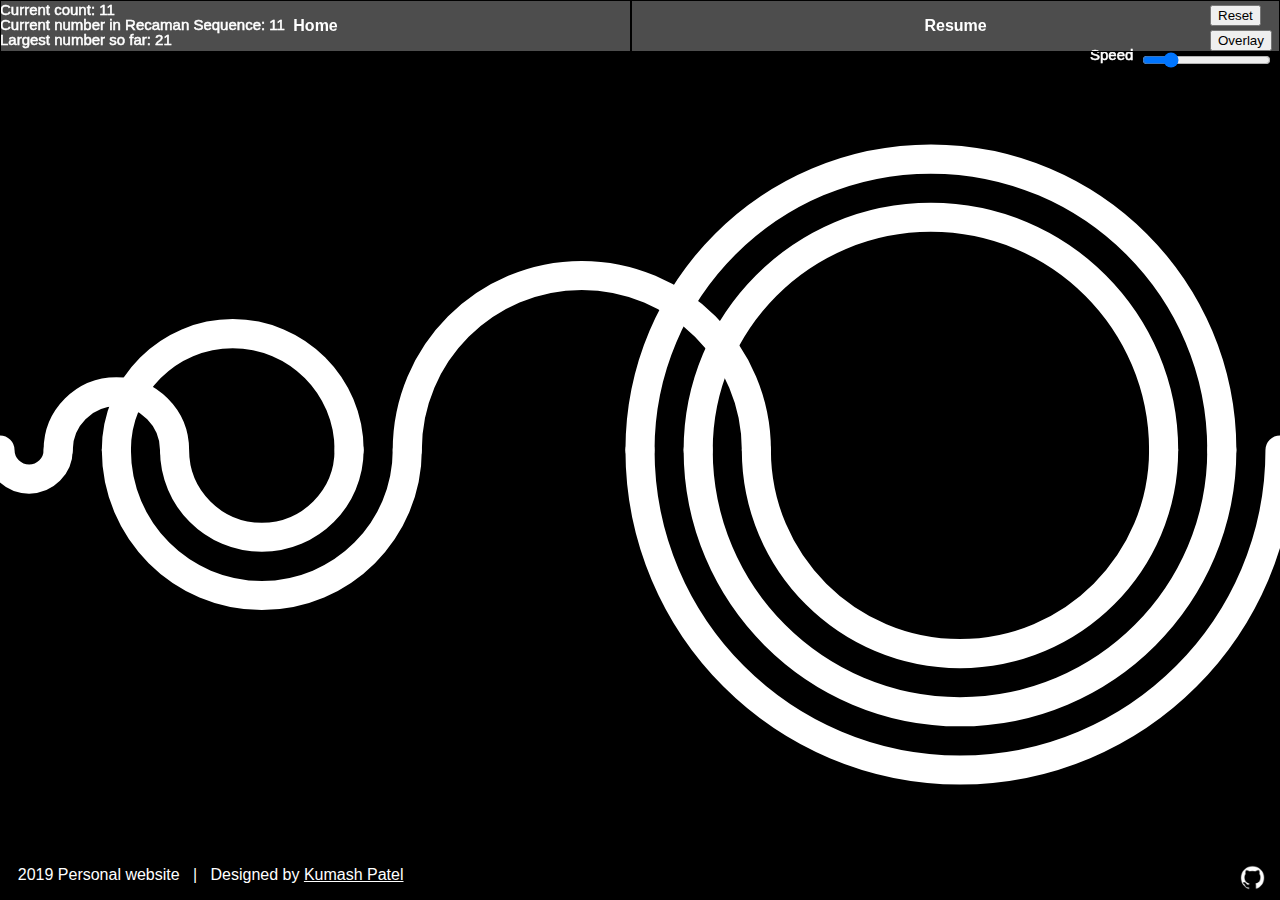
<file: old/assets/projects/javascript/recaman.html>
<!DOCTYPE html>
<html lang="en">
    <head>
        <meta name="viewport" content="width=device-width, initial-scale=1.0">
        <style> body {padding: 0; margin: 0;} </style>
        <script src="/old/assets/lib/p5js/p5.js"></script>
        <script src="/old/assets/lib/p5js/p5.dom.js"></script>
        <script src="/old/assets/lib/p5js/p5.sound.js"></script>
        <script src="/old/assets/js/recaman-sequence.js", style="position:webkit-sticky;"></script>
        
        <meta charset="UTF-8">
        <title>Recaman Sequence</title>        
        <link rel=stylesheet href="/old/assets/css/style.css">        
    </head>
    
    <div class = background>
        <navbar class = menu>
            <!-- <a class = directory href="/old/"><p class=link>Home</p></a>
            <a class = directory href="/old/"><p class=link>Misc</p></a> -->
            <a class = directory href="/old/index.html"><p class=link>Home</p></a>
            <a class = directory href="/old/assets/resume.pdf"><p class=link>Resume</p></a>
        </navbar>

        <body>

        </body>   
        
        <footer style="position: fixed; bottom: 0px; background-color:black; width: 100%; display:grid; grid-template-columns: auto auto;"> 
            <div> <p style ="color:white"> &nbsp; &nbsp; 2019 Personal website &nbsp; <span class = separator> | </span> &nbsp; Designed by <a class=link href = "/" style="color:white;">Kumash Patel</a> </p>
            </div>
            <div style="text-align: right; padding-top: 15px; padding-right: 15px;">
            <a style="color: yellow; text-decoration: none;" href= "https://github.com/Logner"> <img src="/old/assets/img/GithubLogo.png" style=" width: 25px;"></a>
            </div>
        </footer>
    </div>
</html>
</file>
<file: old/assets/css/style.css>
canvas
{
    position: fixed;
    top: 0;
    left: 0;
    z-index: -1;
}

.background
{
    font-family: sans-serif;
}

.menu 
{
    display: grid;
    grid-template-columns: auto auto;
    margin-bottom: 20px;
    
}

.directory
{
    border: 1px solid black;
    text-align: center;
    background: rgba(255, 255, 255, 0.3);
    color: white;
    text-decoration: none;
    font-weight: 900;
}

.container
{
    display: grid;
    grid-template-columns: 33% 33% 33%;
    grid-template-rows: auto auto auto;    
}

.item
{
    border: 1px transparent blue;
    text-align: center;
    display: grid;
    grid-template-rows: 30px 100px;
    padding: 10px;
}

.title
{
    border: 1px transparent red;
    font-weight: 500;   
    color: white;
}

.title > a {
    text-decoration: none;
    color:white;
    font-weight: 900;
}

.description
{
    border: 1px transparent green;
}
</file>
